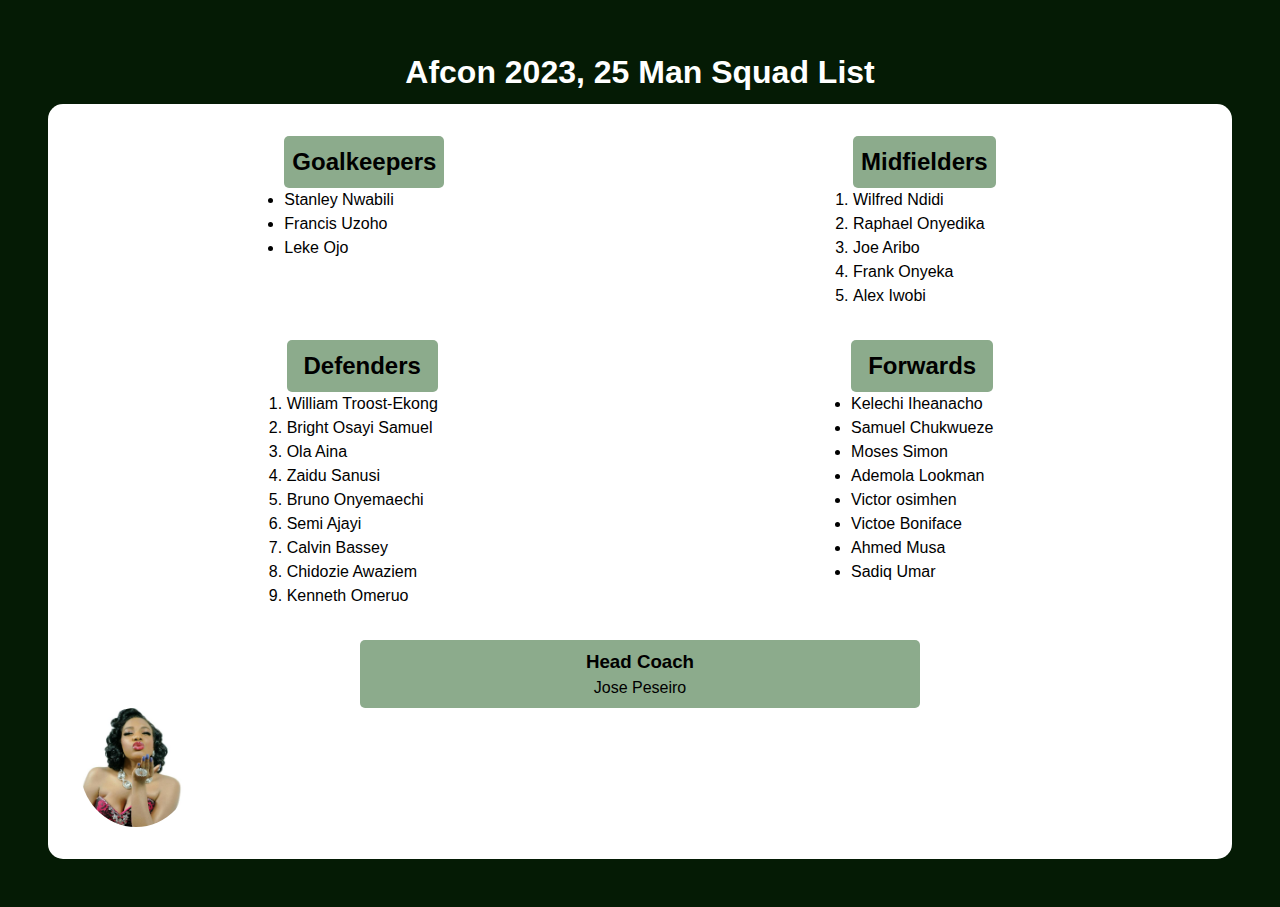
<file: Portal/Week_2/index.html>
<!DOCTYPE html>

<html lang="en">
  <head>
    <title>Assignment</title>
    <link rel="stylesheet" type="text/css" href="css/styles.css" />

    <meta name="viewport" content="width=device-width, initial-scale=1.0" />
  </head>

  <body>
    <header>
      <h1>Afcon 2023, 25 Man Squad List</h1>
    </header>
    <main>
      <section class="sets">
        <div class="keepers">
          <h2>Goalkeepers</h2>
          <ul>
            <li>Stanley Nwabili</li>
            <li>Francis Uzoho</li>
            <li>Leke Ojo</li>
          </ul>
        </div>

        <div class="midfielders">
          <h2>Midfielders</h2>
          <ol>
            <li>Wilfred Ndidi</li>
            <li>Raphael Onyedika</li>
            <li>Joe Aribo</li>
            <li>Frank Onyeka</li>
            <li>Alex Iwobi</li>
          </ol>
        </div>
      </section>

      <section class="sets">
        <div class="midfielders">
          <h2>Defenders</h2>
          <ol>
            <li>William Troost-Ekong</li>
            <li>Bright Osayi Samuel</li>
            <li>Ola Aina</li>
            <li>Zaidu Sanusi</li>
            <li>Bruno Onyemaechi</li>
            <li>Semi Ajayi</li>
            <li>Calvin Bassey</li>
            <li>Chidozie Awaziem</li>
            <li>Kenneth Omeruo</li>
          </ol>
        </div>

        <div class="forwards">
          <h2>Forwards</h2>
          <ul>
            <li>Kelechi Iheanacho</li>
            <li>Samuel Chukwueze</li>
            <li>Moses Simon</li>
            <li>Ademola Lookman</li>
            <li>Victor osimhen</li>
            <li>Victoe Boniface</li>
            <li>Ahmed Musa</li>
            <li>Sadiq Umar</li>
          </ul>
        </div>
      </section>

      <div class="coach">
        <h3>Head Coach</h3>
        <p>Jose Peseiro</p>
      </div>

      <img src="images/chika ike.jpg" alt="coach-img" />
    </main>
  </body>
</html>
</file>
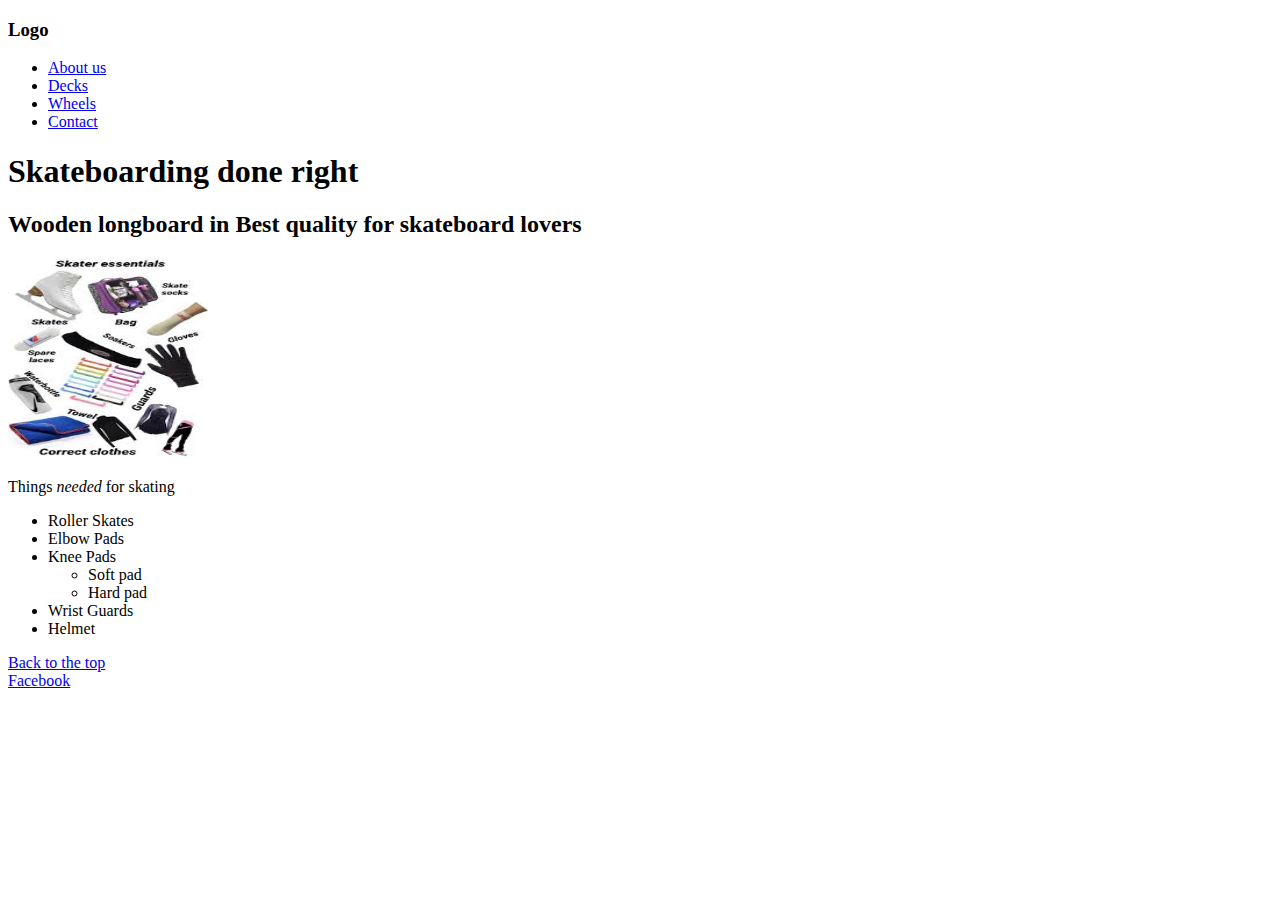
<file: Portal/week_3/index.html>
<!DOCTYPE html>
<html lang="en">
  <head>
    <meta charset="UTF-8" />
    <meta name="viewport" content="width=device-width, initial-scale=1.0" />
    <title>Dexpress</title>
  </head>
  <body>
    <header>
      <h3>Logo</h3>
      <nav>
        <ul>
          <li><a href="#">About us</a></li>
          <li><a href="#">Decks</a></li>
          <li><a href="#">Wheels</a></li>
          <li><a href="#">Contact</a></li>
        </ul>
      </nav>
      <div class="login"></div>
    </header>
    <main>
      <h1 id="first">Skateboarding done right</h1>
      <h2>
        Wooden longboard in <strong> Best quality</strong> for skateboard lovers
      </h2>
      <img
        src="skating.jpg"
        alt="skateboard-img"
        title="skateboard"
        width="200px"
        height="200px"
      />

      <section class="skating">
        <p>Things <em>needed</em> for skating</p>
        <ul>
          <li>Roller Skates</li>
          <li>Elbow Pads</li>
          <li>
            Knee Pads
            <ul>
              <li>Soft pad</li>
              <li>Hard pad</li>
            </ul>
          </li>
          <li>Wrist Guards</li>
          <li>Helmet</li>
        </ul>
      </section>
    </main>

    <footer>
      <a href="#first">Back to the top</a>
      <div class="social">
        <a href="https://web.facebook.com" target="_blank">Facebook</a>
      </div>
    </footer>
  </body>
</html>
</file>
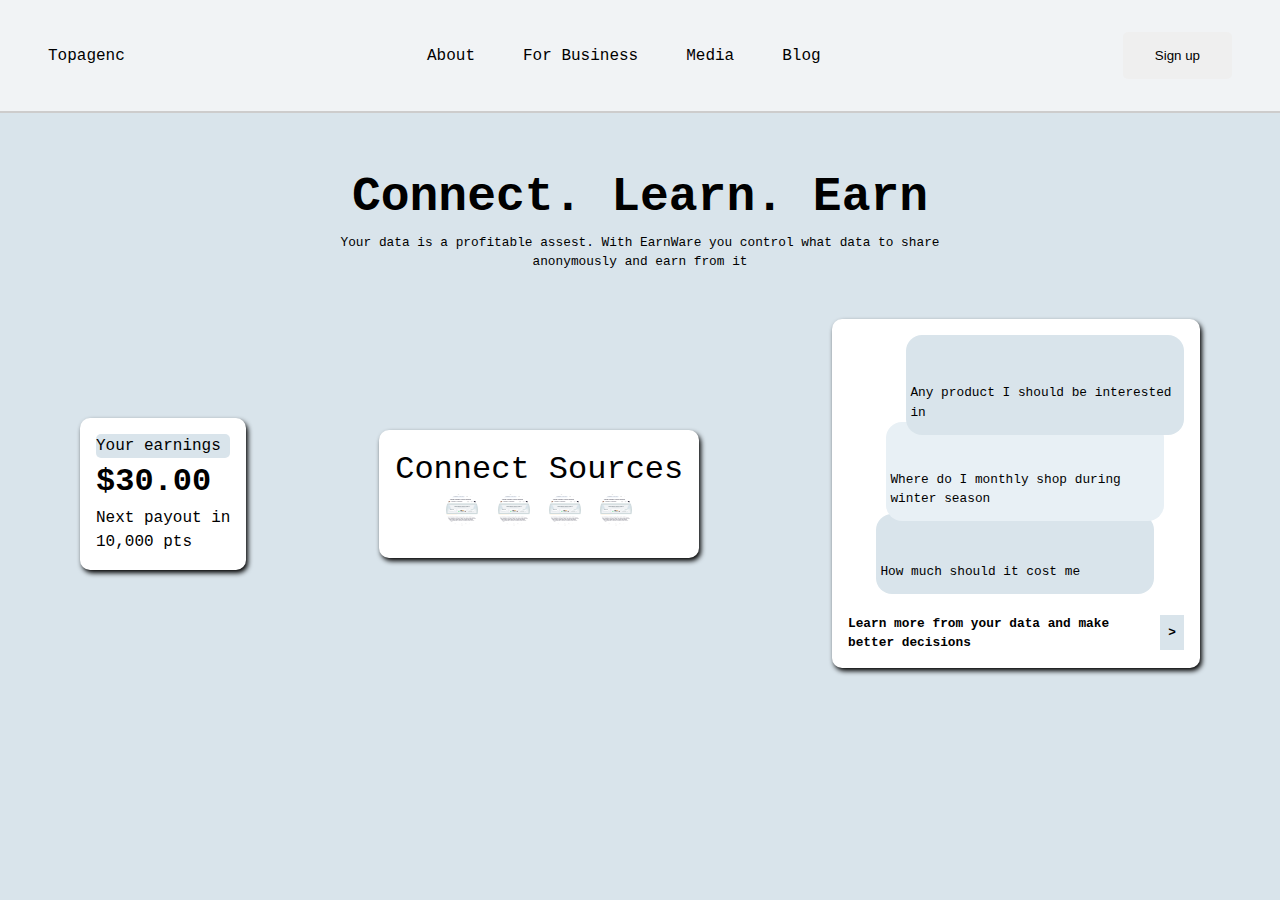
<file: Portal/week_4/index.html>
<!DOCTYPE html>
<html lang="en">
  <head>
    <meta charset="UTF-8" />
    <meta name="viewport" content="width=device-width, initial-scale=1.0" />
    <link rel="stylesheet" href="css/style.css" />
    <title>topagenc</title>
  </head>
  <body>
    <header>
      <div class="logo">Topagenc</div>
      <nav>
        <ul>
          <li><a href="#">About</a></li>
          <li><a href="#">For Business</a></li>
          <li><a href="#features">Media</a></li>
          <li><a href="#">Blog</a></li>
        </ul>
      </nav>
      <button class="btn">Sign up</button>
    </header>
    <main>
      <h1>Connect. Learn. Earn</h1>
      <p class="sub-heading">
        Your data is a profitable assest. With EarnWare you control what data to
        share anonymously and earn from it
      </p>

      <section class="features" id="features">
        <div class="features__earnings">
          <p>Your earnings</p>
          <p class="price">$30.00</p>
          <p>
            Next payout in <br />
            <span class="points">10,000 pts</span>
          </p>
        </div>
        <div class="features__sources">
          <p>Connect Sources</p>
          <img src="assets/Screenshot_20241005-053944.png" alt="sportify-img" />
          <img src="assets/Screenshot_20241005-053944.png" alt="uber-img" />
          <img src="assets/Screenshot_20241005-053944.png" alt="amazon-img" />
          <img src="assets/Screenshot_20241005-053944.png" alt="Netflix-img" />
        </div>
        <div class="messages">
          <div class="chat_1">
            <p>Any product I should be interested in</p>
          </div>
          <div class="chat_2">
            <p>Where do I monthly shop during winter season</p>
          </div>
          <div class="chat_3">
            <p>How much should it cost me</p>
          </div>

          <div class="learn_more">
            <p>Learn more from your data and make better decisions</p>
            <p class="next">></p>
          </div>
        </div>
      </section>
    </main>
  </body>
</html>
</file>
<file: Portal/Week_2/css/styles.css>
*,
*::before,
*::after {
  padding: 0;
  margin: 0;
  box-sizing: border-box;
}

body {
  line-height: 1.5;
  background-color: rgb(5, 27, 5);
  padding: 3rem;
  font-family: 'Trebuchet MS', 'Lucida Sans Unicode', 'Lucida Grande',
    'Lucida Sans', Arial, sans-serif;
}

header {
  color: #fff;
  text-align: center;
  margin-bottom: 0.5rem;
}

main {
  background-color: #fff;
  border-radius: 15px;
  padding: 2rem;
  max-width: 80%;
  margin: 0 auto;
  min-width: 100%;
}

.sets {
  display: flex;
  justify-content: space-around;
  margin-bottom: 2rem;
}

.keepers,
.midfielders,
.forwards {
  display: flex;
  flex-direction: column;
}

h2,
.coach {
  padding: 0.5rem;
  background-color: rgb(140, 171, 140);
  border-radius: 5px;
  text-align: center;
}

.coach {
  width: 20%;
  min-width: 50%;
  margin: 0 auto;
}

img {
  display: block;
  width: 10%;
  height: 10%;
  border-radius: 50%;
}
</file>
<file: Portal/week_4/css/style.css>
*,
*::after,
*::before {
  padding: 0;
  margin: 0;
}

html {
  font-family: 'Courier New', Courier, monospace;
  line-height: 1.5;
  background-color: #d9e4eb;
}

header {
  background-color: #f1f3f5;
  display: flex;
  align-items: center;
  justify-content: space-between;
  padding: 2rem 3rem;
  border-bottom: 2px solid rgb(205, 204, 204);
}

nav ul {
  display: flex;
  justify-content: space-between;
  align-items: center;
  gap: 2rem;
}

nav ul li {
  list-style: none;
}

nav ul li a {
  text-decoration: none;
  color: #000;
  padding: 0.5rem;
}
nav ul li a:hover {
  color: #fff;
  background-color: green;
}

.btn {
  padding: 1rem 2rem;
  border-radius: 5px;
  border: none;
  cursor: pointer;
}

button:hover {
  color: #fff;
  background-color: green;
}

/* main section */

main {
  padding-inline: 5rem;
}
h1 {
  text-align: center;
  font-size: 3rem;
  padding-top: 3rem;
}

.sub-heading {
  text-align: center;
  width: 60%;
  margin: 0 auto;
  font-size: 0.8rem;
}

/* Features */
.features {
  position: relative;
  display: flex;
  justify-content: space-between;
  align-items: center;
  margin-block: 3rem;
}

.features > * {
  border-radius: 10px;
  box-shadow: 2px 3px 5px #000;
  padding: 1rem;
  background-color: #fff;
}

.features__sources {
  text-align: center;
  font-size: 2rem;
}

.features img {
  max-width: 100%;
  height: 2rem;
  width: 2rem;
  border-radius: 50%;
}

.features__earnings p:first-child {
  background-color: #d9e4eb;
  border-radius: 5px;
}

.features__earnings .price {
  font-size: 2rem;
  font-weight: bold;
}

.messages {
  width: 30%;
  position: relative;
}

.chat_1,
.chat_2,
.chat_3 {
  padding: 0.3rem;
  font-size: 0.8rem;
  padding-top: 3rem;
  padding-bottom: 0.8rem;
  width: 80%;
  margin-left: auto;
  border-radius: 1rem;
}
.chat_1 {
  position: relative;
  z-index: 3;
  background-color: #d9e4eb;
}

.chat_2 {
  transform: translate(-20px, -13px);
  position: relative;
  z-index: 2;
  background-color: #e8f0f5;
}

.chat_3 {
  transform: translate(-30px, -20px);
  background-color: #d9e4eb;
}

.learn_more {
  font-size: 0.8rem;
  display: flex;
  align-items: center;
  justify-content: space-evenly;
  font-weight: bold;
}

.next {
  background-color: #d9e4eb;
  padding: 0.5rem;
  font-weight: bold;
}
</file>
